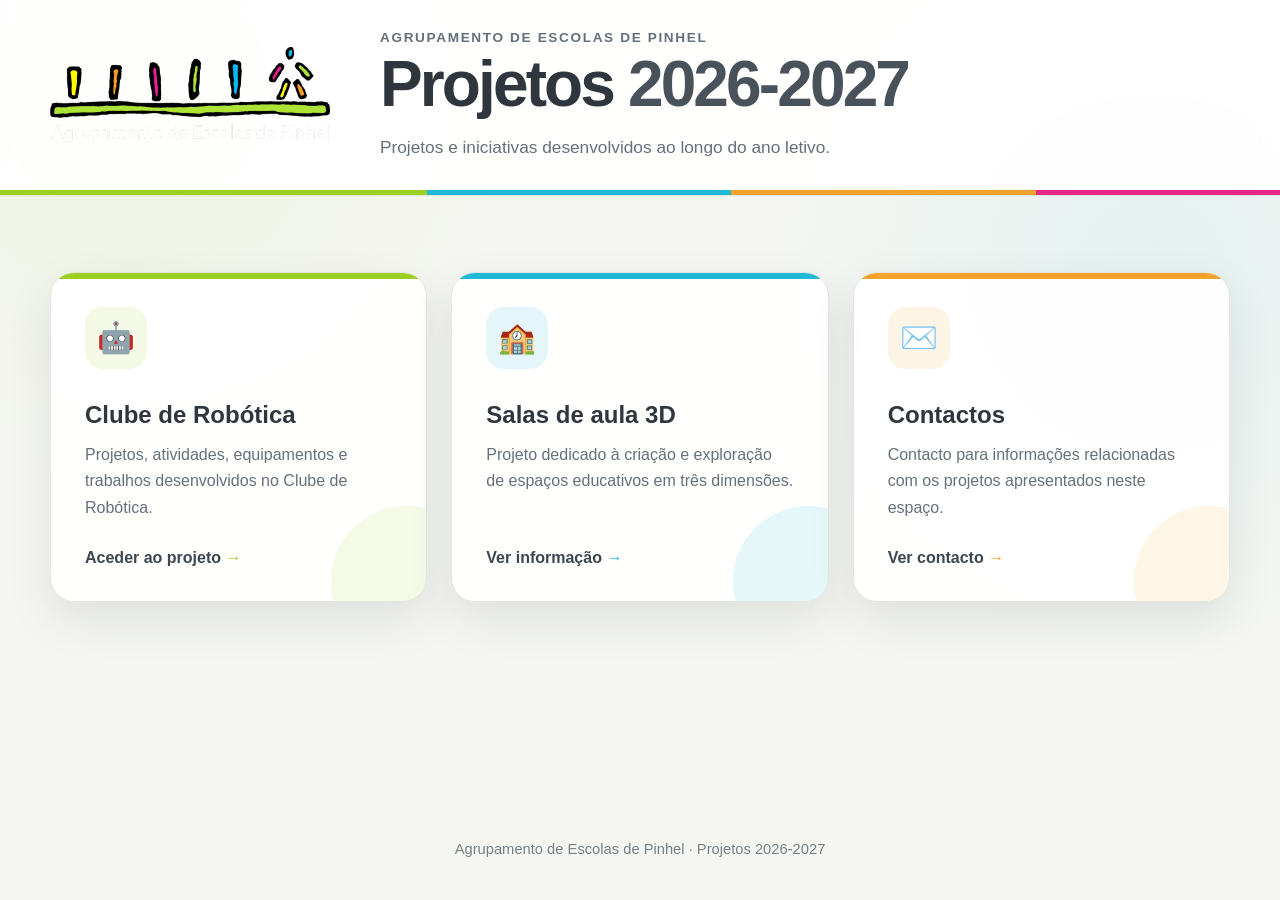
<file: index.html>
<!DOCTYPE html>
<html lang="pt-PT">
<head>
  <meta charset="UTF-8">
  <meta name="viewport" content="width=device-width, initial-scale=1.0">
  <meta name="description" content="Projetos e iniciativas desenvolvidos no Agrupamento de Escolas de Pinhel no ano letivo 2026-2027.">
  <title>Projetos 2026-2027 | Agrupamento de Escolas de Pinhel</title>
  <link rel="stylesheet" href="assets/css/style.css">
</head>
<body>
  <header class="site-header">
    <div class="header-inner">
      <a class="school-logo-link" href="https://aepinhel.org" target="_blank" rel="noopener noreferrer" aria-label="Abrir site do Agrupamento de Escolas de Pinhel">
        <img class="school-logo" src="assets/images/logo-aepinhel.png" alt="Agrupamento de Escolas de Pinhel">
      </a>
      <div class="header-title">
        <span class="eyebrow">Agrupamento de Escolas de Pinhel</span>
        <h1>Projetos <span>2026-2027</span></h1>
        <p>Projetos e iniciativas desenvolvidos ao longo do ano letivo.</p>
      </div>
    </div>
    <div class="accent-line" aria-hidden="true">
      <span></span><span></span><span></span><span></span>
    </div>
  </header>

  <main class="main-content">
    <section class="projects" aria-labelledby="projects-title">
      <h2 id="projects-title" class="sr-only">Projetos disponíveis</h2>
      <div class="project-grid">
        <a class="project-card card-robotica" href="https://aepinhel.github.io/robotica/">
          <div class="card-icon" aria-hidden="true">🤖</div>
          <div class="card-content">
            <h3>Clube de Robótica</h3>
            <p>Projetos, atividades, equipamentos e trabalhos desenvolvidos no Clube de Robótica.</p>
            <span class="card-action">Aceder ao projeto <span aria-hidden="true">→</span></span>
          </div>
        </a>

        <button class="project-card card-3d" type="button" data-modal="modal-3d">
          <div class="card-icon" aria-hidden="true">🏫</div>
          <div class="card-content">
            <h3>Salas de aula 3D</h3>
            <p>Projeto dedicado à criação e exploração de espaços educativos em três dimensões.</p>
            <span class="card-action">Ver informação <span aria-hidden="true">→</span></span>
          </div>
        </button>

        <button class="project-card card-contactos" type="button" data-modal="modal-contactos">
          <div class="card-icon" aria-hidden="true">✉️</div>
          <div class="card-content">
            <h3>Contactos</h3>
            <p>Contacto para informações relacionadas com os projetos apresentados neste espaço.</p>
            <span class="card-action">Ver contacto <span aria-hidden="true">→</span></span>
          </div>
        </button>
      </div>
    </section>
  </main>

  <footer class="site-footer">
    <p>Agrupamento de Escolas de Pinhel · Projetos 2026-2027</p>
  </footer>

  <div class="modal" id="modal-3d" role="dialog" aria-modal="true" aria-labelledby="modal-3d-title" hidden>
    <div class="modal-backdrop" data-close-modal></div>
    <div class="modal-panel" role="document">
      <button class="modal-close" type="button" aria-label="Fechar" data-close-modal>×</button>
      <div class="modal-icon" aria-hidden="true">🏗️</div>
      <h2 id="modal-3d-title">Salas de aula 3D</h2>
      <p class="construction-note">Em construção</p>
      <p>Esta área será disponibilizada brevemente.</p>
    </div>
  </div>

  <div class="modal" id="modal-contactos" role="dialog" aria-modal="true" aria-labelledby="modal-contactos-title" hidden>
    <div class="modal-backdrop" data-close-modal></div>
    <div class="modal-panel" role="document">
      <button class="modal-close" type="button" aria-label="Fechar" data-close-modal>×</button>
      <div class="modal-icon" aria-hidden="true">✉️</div>
      <h2 id="modal-contactos-title">Contactos</h2>
      <p>Para informações sobre os projetos:</p>
      <a class="email-link" href="mailto:nuno.martins@aepinhel.org">nuno.martins@aepinhel.org</a>
    </div>
  </div>

  <script src="assets/js/script.js"></script>
</body>
</html>
</file>
<file: assets/css/style.css>
:root {
  --bg: #f5f6f2;
  --surface: #ffffff;
  --text: #30363d;
  --muted: #667079;
  --border: #e2e6df;
  --green: #9bcf24;
  --cyan: #20b8d7;
  --orange: #f3a32b;
  --magenta: #e72788;
  --shadow: 0 18px 45px rgba(36, 48, 56, 0.10);
  --shadow-hover: 0 22px 55px rgba(36, 48, 56, 0.16);
}

* {
  box-sizing: border-box;
}

html {
  scroll-behavior: smooth;
}

body {
  margin: 0;
  min-height: 100vh;
  display: flex;
  flex-direction: column;
  font-family: "Segoe UI", Arial, Helvetica, sans-serif;
  color: var(--text);
  background:
    radial-gradient(circle at 10% 10%, rgba(155, 207, 36, 0.08), transparent 25rem),
    radial-gradient(circle at 90% 30%, rgba(32, 184, 215, 0.08), transparent 24rem),
    var(--bg);
}

a {
  color: inherit;
}

.site-header {
  background: rgba(255, 255, 255, 0.92);
  backdrop-filter: blur(10px);
  border-bottom: 1px solid var(--border);
}

.header-inner {
  width: min(1180px, calc(100% - 40px));
  margin: 0 auto;
  min-height: 190px;
  display: flex;
  align-items: center;
  gap: 46px;
  padding: 28px 0;
}

.school-logo-link {
  display: block;
  flex: 0 0 280px;
  transition: transform 0.2s ease, opacity 0.2s ease;
}

.school-logo-link:hover,
.school-logo-link:focus-visible {
  transform: translateY(-2px);
  opacity: 0.92;
}

.school-logo {
  display: block;
  width: 100%;
  height: auto;
}

.header-title {
  padding-left: 4px;
}

.eyebrow {
  display: inline-block;
  margin-bottom: 7px;
  color: var(--muted);
  font-size: 0.85rem;
  font-weight: 700;
  letter-spacing: 0.12em;
  text-transform: uppercase;
}

.header-title h1 {
  margin: 0;
  font-size: clamp(2.2rem, 5vw, 4.25rem);
  line-height: 1;
  letter-spacing: -0.045em;
  font-weight: 800;
}

.header-title h1 span {
  color: #49525a;
  font-weight: 600;
}

.header-title p {
  max-width: 650px;
  margin: 17px 0 0;
  color: var(--muted);
  font-size: 1.08rem;
  line-height: 1.65;
}

.accent-line {
  height: 5px;
  display: grid;
  grid-template-columns: 1.4fr 1fr 1fr 0.8fr;
}

.accent-line span:nth-child(1) { background: var(--green); }
.accent-line span:nth-child(2) { background: var(--cyan); }
.accent-line span:nth-child(3) { background: var(--orange); }
.accent-line span:nth-child(4) { background: var(--magenta); }

.main-content {
  width: min(1180px, calc(100% - 40px));
  margin: 0 auto;
  padding: 76px 0 90px;
  flex: 1;
}

.project-grid {
  display: grid;
  grid-template-columns: repeat(3, minmax(0, 1fr));
  gap: 24px;
}

.project-card {
  position: relative;
  overflow: hidden;
  min-height: 310px;
  padding: 34px;
  display: flex;
  flex-direction: column;
  text-align: left;
  border: 1px solid var(--border);
  border-radius: 24px;
  background: rgba(255, 255, 255, 0.96);
  box-shadow: var(--shadow);
  color: var(--text);
  text-decoration: none;
  font: inherit;
  cursor: pointer;
  transition: transform 0.22s ease, box-shadow 0.22s ease, border-color 0.22s ease;
}

.project-card::before {
  content: "";
  position: absolute;
  top: 0;
  left: 0;
  right: 0;
  height: 6px;
  background: var(--accent, var(--green));
}

.project-card::after {
  content: "";
  position: absolute;
  width: 150px;
  height: 150px;
  right: -55px;
  bottom: -55px;
  border-radius: 50%;
  background: color-mix(in srgb, var(--accent, var(--green)) 11%, transparent);
}

.project-card:hover,
.project-card:focus-visible {
  transform: translateY(-7px);
  box-shadow: var(--shadow-hover);
  border-color: color-mix(in srgb, var(--accent, var(--green)) 38%, var(--border));
  outline: none;
}

.card-robotica { --accent: var(--green); }
.card-3d { --accent: var(--cyan); }
.card-contactos { --accent: var(--orange); }

.card-icon {
  width: 62px;
  height: 62px;
  display: grid;
  place-items: center;
  margin-bottom: 32px;
  border-radius: 18px;
  background: color-mix(in srgb, var(--accent, var(--green)) 12%, white);
  font-size: 1.9rem;
}

.card-content {
  position: relative;
  z-index: 1;
  display: flex;
  flex-direction: column;
  flex: 1;
}

.card-content h3 {
  margin: 0 0 12px;
  font-size: 1.5rem;
  line-height: 1.2;
}

.card-content p {
  margin: 0 0 28px;
  color: var(--muted);
  line-height: 1.65;
}

.card-action {
  margin-top: auto;
  color: #3e474e;
  font-weight: 700;
}

.card-action span {
  color: var(--accent, var(--green));
}

.site-footer {
  padding: 24px 20px 28px;
  text-align: center;
  color: #758087;
  font-size: 0.92rem;
}

.modal[hidden] {
  display: none;
}

.modal {
  position: fixed;
  inset: 0;
  z-index: 1000;
  display: grid;
  place-items: center;
  padding: 24px;
}

.modal-backdrop {
  position: absolute;
  inset: 0;
  background: rgba(26, 32, 36, 0.58);
  backdrop-filter: blur(4px);
}

.modal-panel {
  position: relative;
  z-index: 1;
  width: min(470px, 100%);
  padding: 42px 36px 38px;
  text-align: center;
  border-radius: 24px;
  background: var(--surface);
  box-shadow: 0 28px 90px rgba(0, 0, 0, 0.25);
}

.modal-close {
  position: absolute;
  top: 13px;
  right: 16px;
  width: 40px;
  height: 40px;
  border: 0;
  border-radius: 50%;
  background: #f0f2ee;
  color: #485159;
  font-size: 1.65rem;
  cursor: pointer;
}

.modal-close:hover,
.modal-close:focus-visible {
  background: #e4e8e1;
  outline: 2px solid #9aa4aa;
  outline-offset: 2px;
}

.modal-icon {
  font-size: 2.8rem;
  margin-bottom: 10px;
}

.modal-panel h2 {
  margin: 0 0 15px;
  font-size: 1.8rem;
}

.modal-panel p {
  margin: 8px 0;
  color: var(--muted);
  line-height: 1.6;
}

.construction-note {
  display: inline-block;
  padding: 8px 15px;
  border-radius: 999px;
  background: rgba(32, 184, 215, 0.11);
  color: #15758a !important;
  font-weight: 800;
  text-transform: uppercase;
  letter-spacing: 0.08em;
  font-size: 0.82rem;
}

.email-link {
  display: inline-block;
  margin-top: 12px;
  padding: 12px 18px;
  border-radius: 12px;
  background: #f2f4ef;
  color: #344049;
  font-weight: 750;
  text-decoration: none;
}

.email-link:hover,
.email-link:focus-visible {
  text-decoration: underline;
}

.sr-only {
  position: absolute;
  width: 1px;
  height: 1px;
  padding: 0;
  margin: -1px;
  overflow: hidden;
  clip: rect(0, 0, 0, 0);
  white-space: nowrap;
  border: 0;
}

@media (max-width: 900px) {
  .header-inner {
    min-height: auto;
    align-items: flex-start;
    gap: 28px;
  }

  .school-logo-link {
    flex-basis: 220px;
  }

  .project-grid {
    grid-template-columns: 1fr;
  }

  .project-card {
    min-height: 0;
  }
}

@media (max-width: 650px) {
  .header-inner {
    width: min(100% - 28px, 1180px);
    flex-direction: column;
    padding: 24px 0 28px;
  }

  .school-logo-link {
    width: min(250px, 78vw);
    flex-basis: auto;
  }

  .header-title h1 {
    font-size: clamp(2.2rem, 12vw, 3.35rem);
  }

  .header-title p {
    font-size: 1rem;
  }

  .main-content {
    width: min(100% - 28px, 1180px);
    padding: 42px 0 56px;
  }

  .project-grid {
    gap: 18px;
  }

  .project-card {
    padding: 28px;
    border-radius: 20px;
  }

  .card-icon {
    margin-bottom: 24px;
  }

  .modal-panel {
    padding: 40px 24px 32px;
  }
}
</file>
